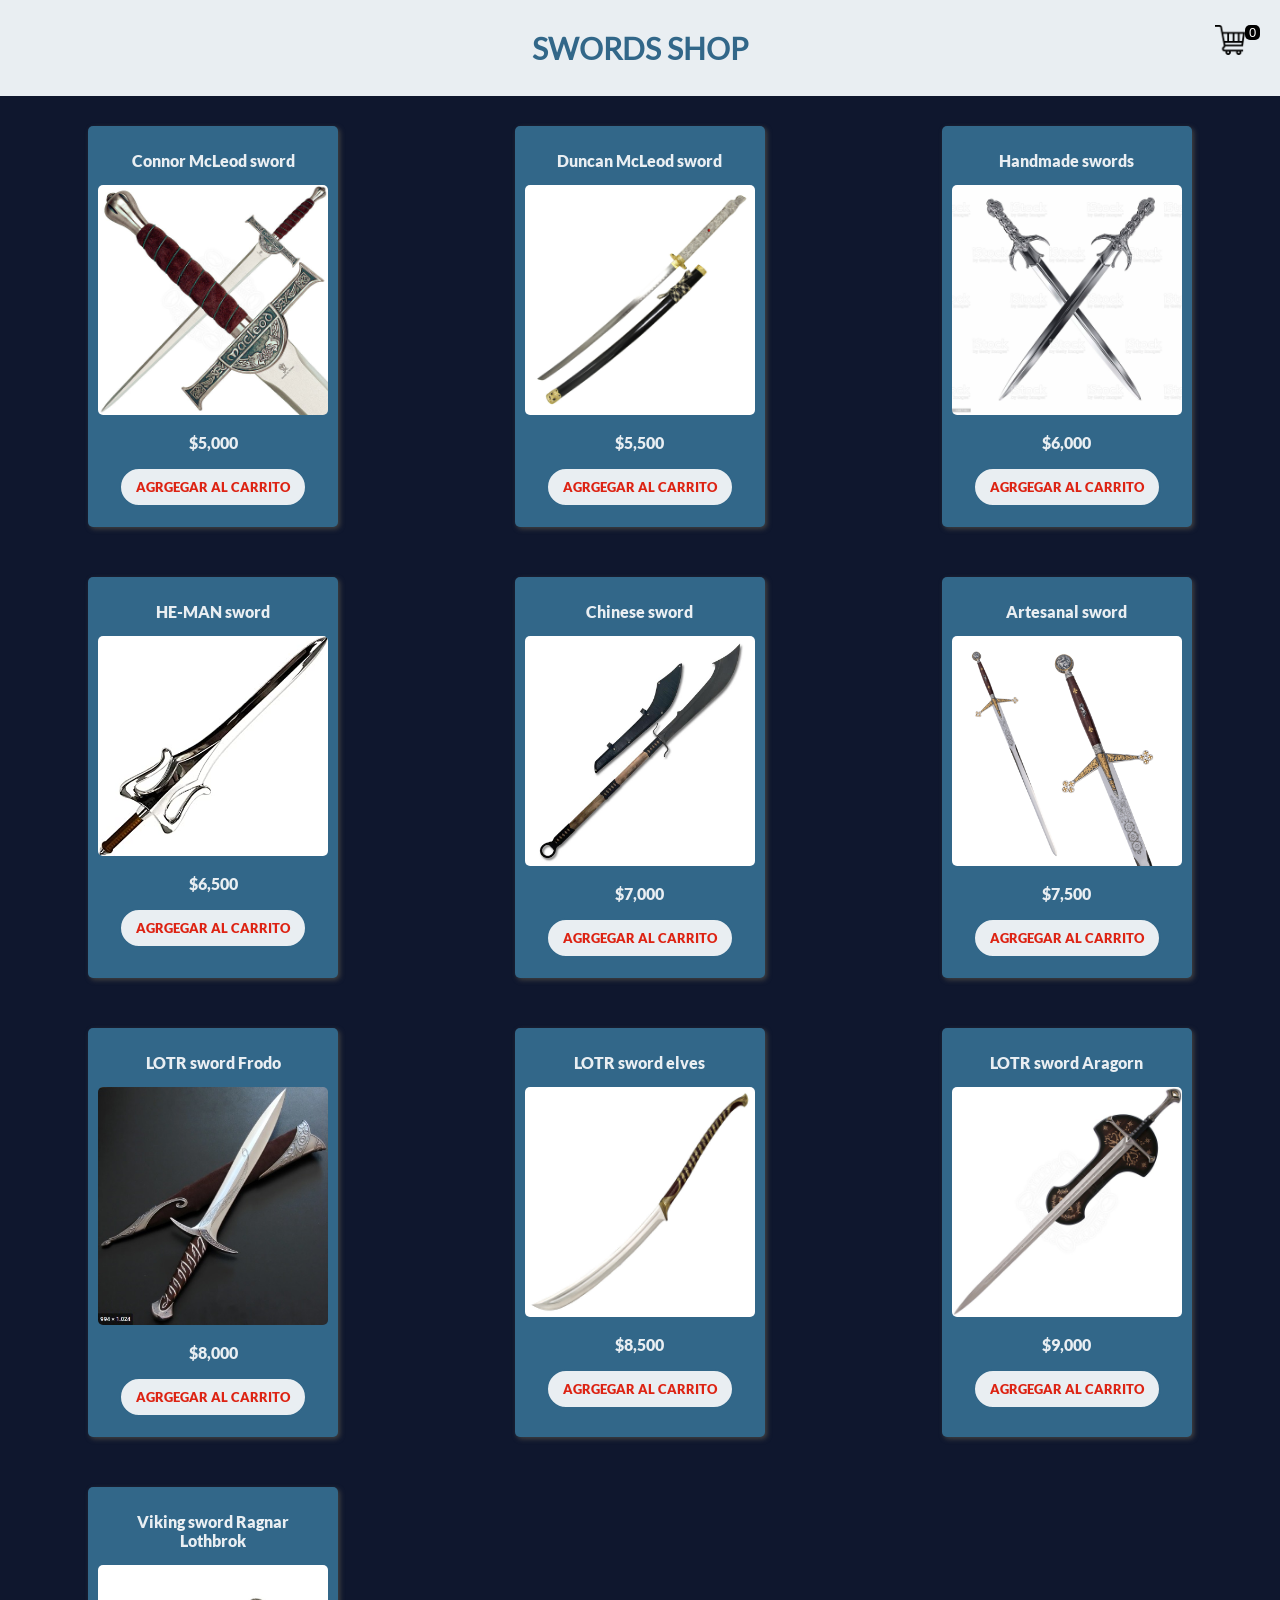
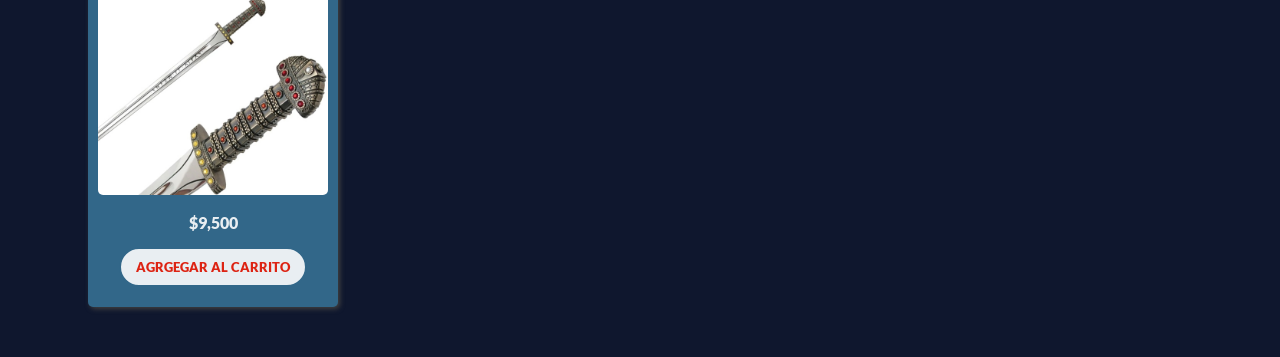
<file: index.html>
<!DOCTYPE html>
<html lang="es">
<head>
    <meta charset="UTF-8">
    <meta http-equiv="X-UA-Compatible" content="IE=edge">
    <meta name="viewport" content="width=device-width, initial-scale=1">
    <link rel="stylesheet" href="estilo.css">
    <title>SWORDS SHOP</title>
</head>

<body id="body">
<nav>
  <h1 class="titulo">SWORDS SHOP</h1>
  <a class='cart' href="carrito.html">
    <img class="cartIcon" src="./multimedia/cart.png" alt="foto del carrito" >
    <span id="cartCounter"></span>
  </a>
</nav> 

<div id="container">

  
</div>
 



<script src='./main.js'></script>
</body>
</html>
</file>
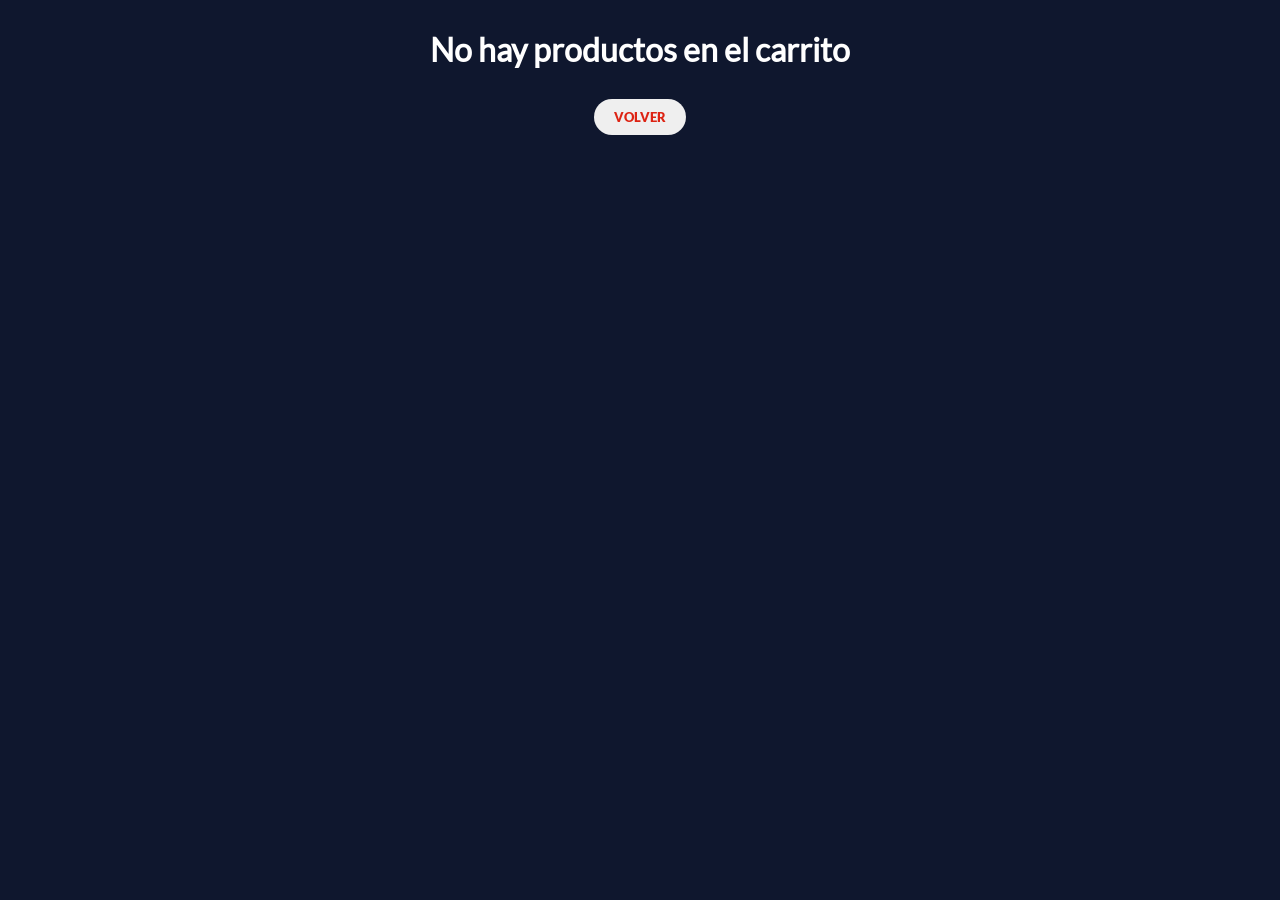
<file: carrito.html>
<!DOCTYPE html>
<html lang="en">
<head>
    <meta charset="UTF-8">
    <meta http-equiv="X-UA-Compatible" content="IE=edge">
    <meta name="viewport" content="width=device-width, initial-scale=1.0">
    <link rel="stylesheet" href="estilo.css">
    <title>SWORDS SHOP</title>
</head>
<body id="carrito">


    <script src="./carrito.js"></script>
</body>
</html>
</file>
<file: estilo.css>
*{
    margin: 0;
    padding: 0;
    box-sizing: border-box;
}

@font-face {
    font-family: Lato;
    src: url(./fonts/Lato-Regular.ttf);
}

@font-face {
    font-family: Lato-Black;
    src: url(./fonts/Lato-Black.ttf);
}

body{
    background: #0F172E;
    font-family: Lato;
    width: 100%;
}

nav{
    background: #E9EEF2;
}

.titulo{
    color: #326789;
    width: 100vw;
    text-align: center;
    padding: 30px;
    font-size: 30px;
}

#container{
    display: grid;
    grid-template-columns: 1fr 1fr 1fr;
    gap: 20;
    margin: 0 auto;
    margin-top: 30px;
}

.card{
    max-width: 250px;
    position: relative;
    padding: 15px 10px;
    margin: 0 auto;
    margin-bottom: 50px;
    border-radius: 5px;
    background: #326789;
    box-shadow: 2px 2px 5px rgb(66, 66, 66);
}

.imgProducto{
    position: relative;
    width: 100%;
    border-radius: 5px;
    margin: 5px 0;
}

p{
    color: #E9EEF2;
    font-family: Arial, Helvetica, sans-serif;
    text-align: center;
    font-family: Lato-Black;
    padding: 10px;
}

.btn-container{
    display: flex;
    justify-content: center;
    margin: 5px;
}

.btnAgregar{
    height: 40px;
    padding: 0 15px;
    border-radius: 25px;
    border: 2px solid #326789;
    background: #E9EEF2;
    color: #dd2313;
    font-family: Lato-Black;
    transition: .5s ease;
}
.btnAgregar:hover{
    background: #dd2313;
    color: #E9EEF2;
}
.btnAgregar:active{
    background: #0F172E;
}


.cart{
    position: absolute;
    right: 35px;
    top: 25px;
    text-decoration: none;
}

.cartIcon{
    width: 30px;
}

.cartContainer{
    width: 100%;
    display: flex;
    flex-direction: column;
    justify-content: center;
    align-items: center;
}
.txtCarrito{
    text-align: center;
    color: white;
    margin: 30px;
}
.btnVolver{
    text-decoration: none;
    width: fit-content;
}
.btnVolver button{
    padding: 10px 20px;
    border-radius: 25px;
    text-decoration: none;
    color: #dd2313;
    font-family: Lato-Black;
    transition: 0.5s ease;
    border: none;
}

.btnVolver button:hover{
    color: #E9EEF2;
    background: #dd2313;
}


#cartCounter{
    position: absolute;
    width: 15px;
    height: 15px;
    color: white;
    background: black;
    border-radius: 5px;
    font-family: Arial, Helvetica, sans-serif;
    font-size: 13px;
    text-align: center;
}

.tableContainer{
    display: flex;
    justify-content: center;
}

table{
    border-radius: 5px;
    color: black;
    font-family: Arial, Helvetica, sans-serif;
}

table tr th:first-child{
    width: 80px;
}

table tr th:nth-child(2){
    width: 300px;
}

thead tr th{
    background: #326789;
    color: #E9EEF2; 
}

thead tr th:first-child{
    border-radius: 10px 0px 0px 0px;
}

thead tr th:last-child{
    border-radius: 0px 10px 0px 0px;
}


tbody tr:nth-child(even){
    background: #326789;
}

tbody tr:nth-child(odd){
    background: #78A6C8;
}

tfoot tr th{
    background: #326789;
    color: #E9EEF2;
}

tfoot tr th:first-child{
    border-radius: 0px 0px 0px 10px;
}


tfoot tr th:last-child{
    border-radius: 0px 0px 10px 0px;
}

th{
    background: transparent;
}

.imgProdCart{
    width: 80px;
    margin: 3px;
    border-radius: 5px;
}

.detallesTabla{
    display: flex;
    flex-direction: row;
    align-items: center;
}

.trash{
    width: 30px;
}

.nombreProd{
    padding-left: 10px;
}

.txtTotal{
    text-align: right;
    padding: 10px;
}

.txtTabla{
    padding: 10px;
    font-size: 20px;
}

.btnTerminar{
    padding: 10px 20px;
    border-radius: 25px;
    text-decoration: none;
    color: #dd2313;
    font-family: Lato-Black;
    transition: 0.5s ease;
    border: none;
}

.btnTerminar:hover{
    color: #E9EEF2;
    background: #dd2313;
}
</file>
